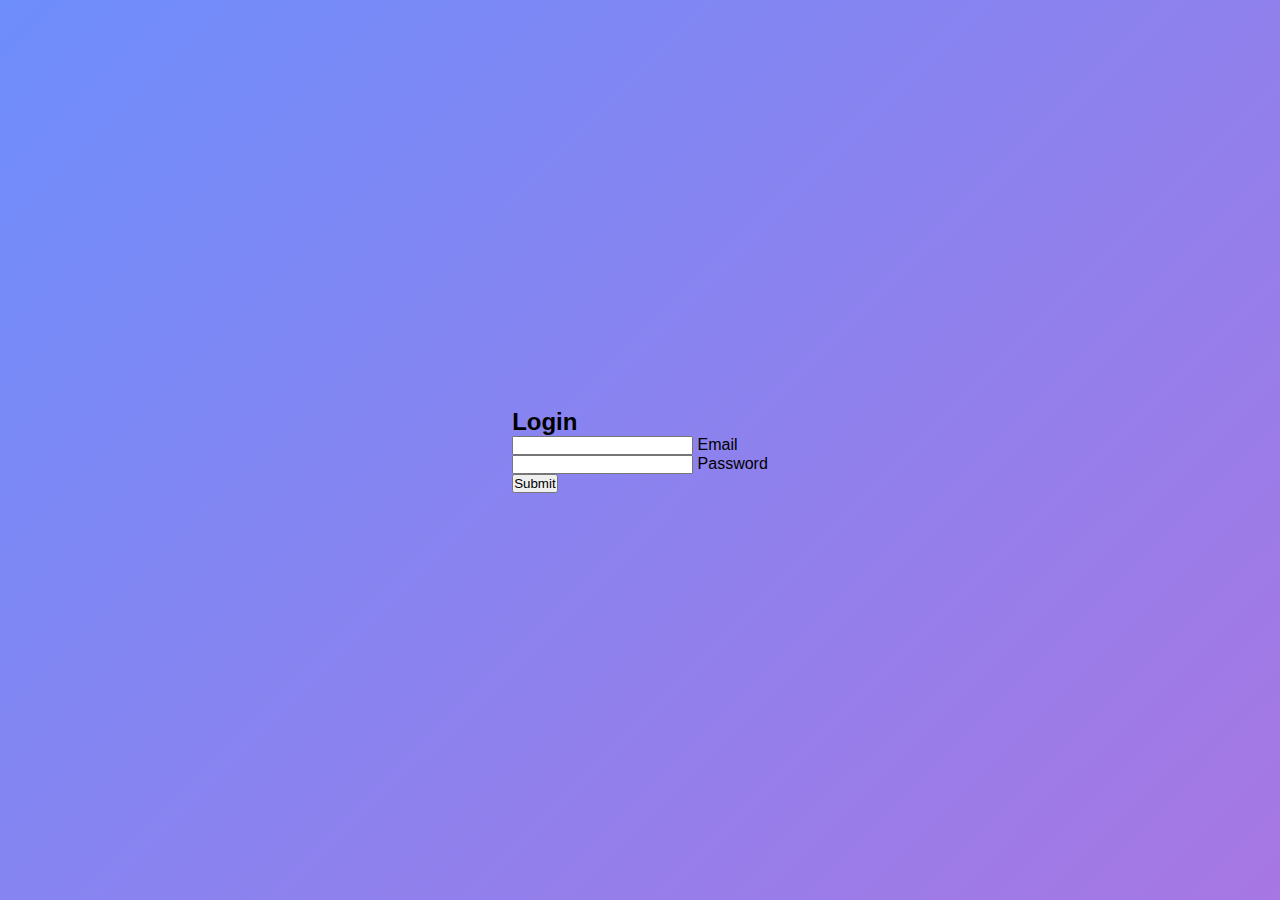
<file: Animated Login/index.html>
<!DOCTYPE html>
<html lang="en">
<head>
    <meta charset="UTF-8">
    <meta name="viewport" content="width=device-width, initial-scale=1.0">
    <title>Login Page</title>
    <link rel="stylesheet" href="style.css">
</head>
<body>
    <div class="login-form">
        <h2>Login</h2>
        <div class="input-container">
            <input type="email" placeholder=" " required>
            <label>Email</label>
        </div>
        <div class="input-container">
            <input type="password" placeholder=" " required>
            <label>Password</label>
        </div>
        <button class="login-btn" onclick="location.href='gallery.html'">Submit</button>
    </div>
</body>
</html>
</file>
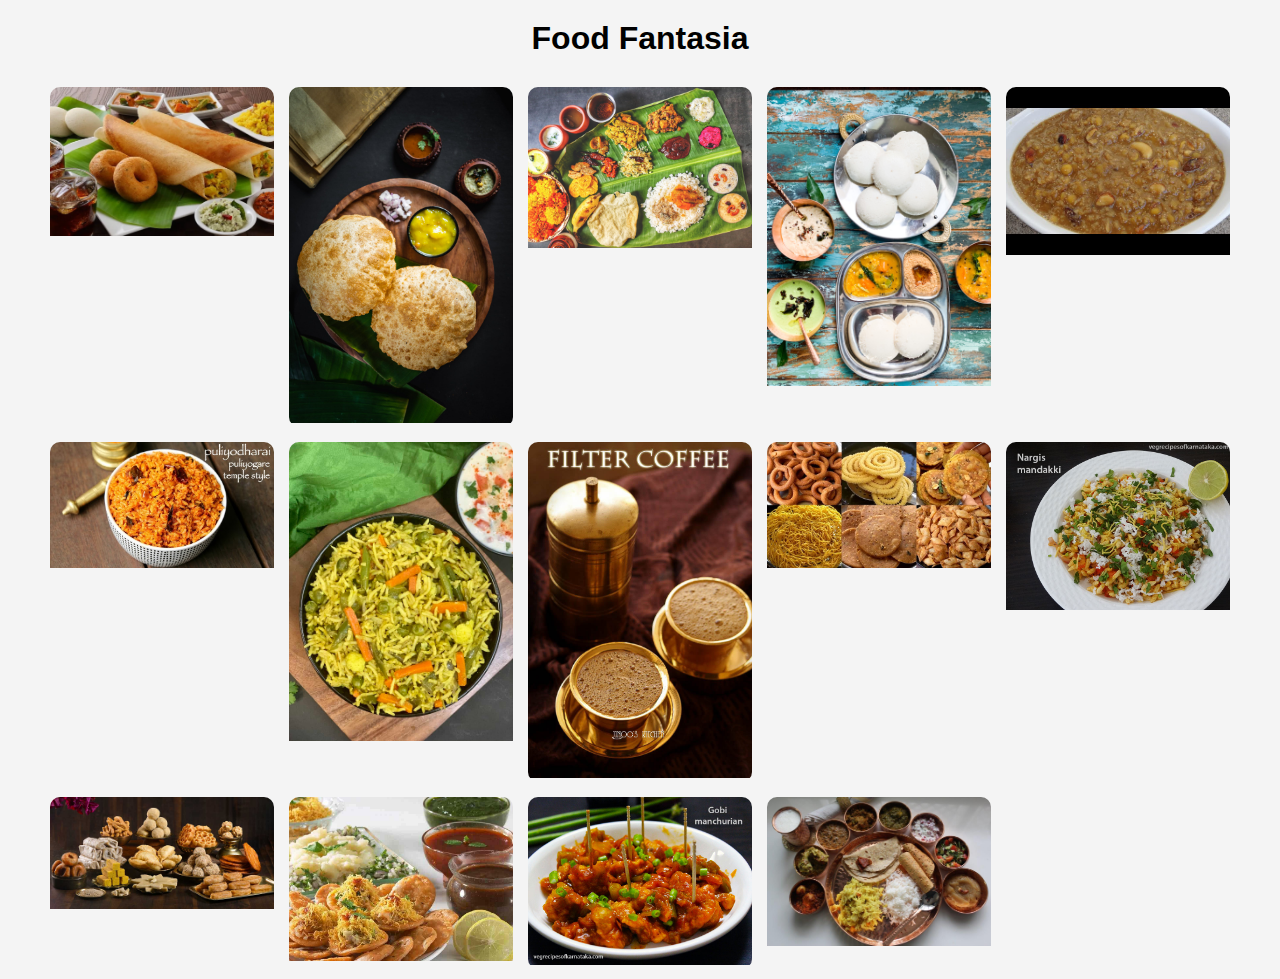
<file: Click Genius/index.html>
<!DOCTYPE html>
<html lang="en">
<head>
    <meta charset="UTF-8">
    <meta name="viewport" content="width=device-width, initial-scale=1.0">
    <title>Responsive Photo Gallery</title>
    <link rel="stylesheet" href="style.css">
</head>
<body>

    <h1>Food Fantasia</h1>
    <div class="gallery">
        <div class="gallery-item">
            <img src="images/img 1.jpg" alt="Gallery Image 1" onclick="openImage(0)">
        </div>
        <div class="gallery-item">
            <img src="images/img 2.jpg" alt="Gallery Image 2" onclick="openImage(1)">
        </div>
        <div class="gallery-item">
            <img src="images/img 3.jpg" alt="Gallery Image 3" onclick="openImage(2)">
        </div>
        <div class="gallery-item">
            <img src="images/img 4.jpg" alt="Gallery Image 4" onclick="openImage(3)">
        </div>
        <div class="gallery-item">
            <img src="images/img 5.jpg" alt="Gallery Image 5" onclick="openImage(4)">
        </div>
        <div class="gallery-item">
            <img src="images/img 6.jpg" alt="Gallery Image 6" onclick="openImage(5)">
        </div>
        <div class="gallery-item">
            <img src="images/img 7.jpg" alt="Gallery Image 7" onclick="openImage(6)">
        </div>
        <div class="gallery-item">
            <img src="images/img 8.jpg" alt="Gallery Image 8" onclick="openImage(7)">
        </div>
        <div class="gallery-item">
            <img src="images/img 9.jpg" alt="Gallery Image 9" onclick="openImage(8)">
        </div>
        <div class="gallery-item">
            <img src="images/img 10.jpg" alt="Gallery Image 10" onclick="openImage(9)">
        </div>
        <div class="gallery-item">
            <img src="images/img 11.jpg" alt="Gallery Image 11" onclick="openImage(10)">
        </div>
        <div class="gallery-item">
            <img src="images/img 12.jpg" alt="Gallery Image 12" onclick="openImage(11)">
        </div>
        <div class="gallery-item">
            <img src="images/img 13.jpg" alt="Gallery Image 13" onclick="openImage(12)">
        </div>
        <div class="gallery-item">
            <img src="images/img 14.jpg" alt="Gallery Image 14" onclick="openImage(13)">
        </div>
    </div>

    <!-- Full screen image viewer -->
    <div id="imageModal" class="modal">
        <span class="close" onclick="closeImage()">&times;</span>
        <img class="modal-content" id="enlargedImage">
        <button class="prev" onclick="changeImage(-1)">&#10094;</button>
        <button class="next" onclick="changeImage(1)">&#10095;</button>
    </div>

    <script src="script.js"></script>
</body>
</html>
</file>
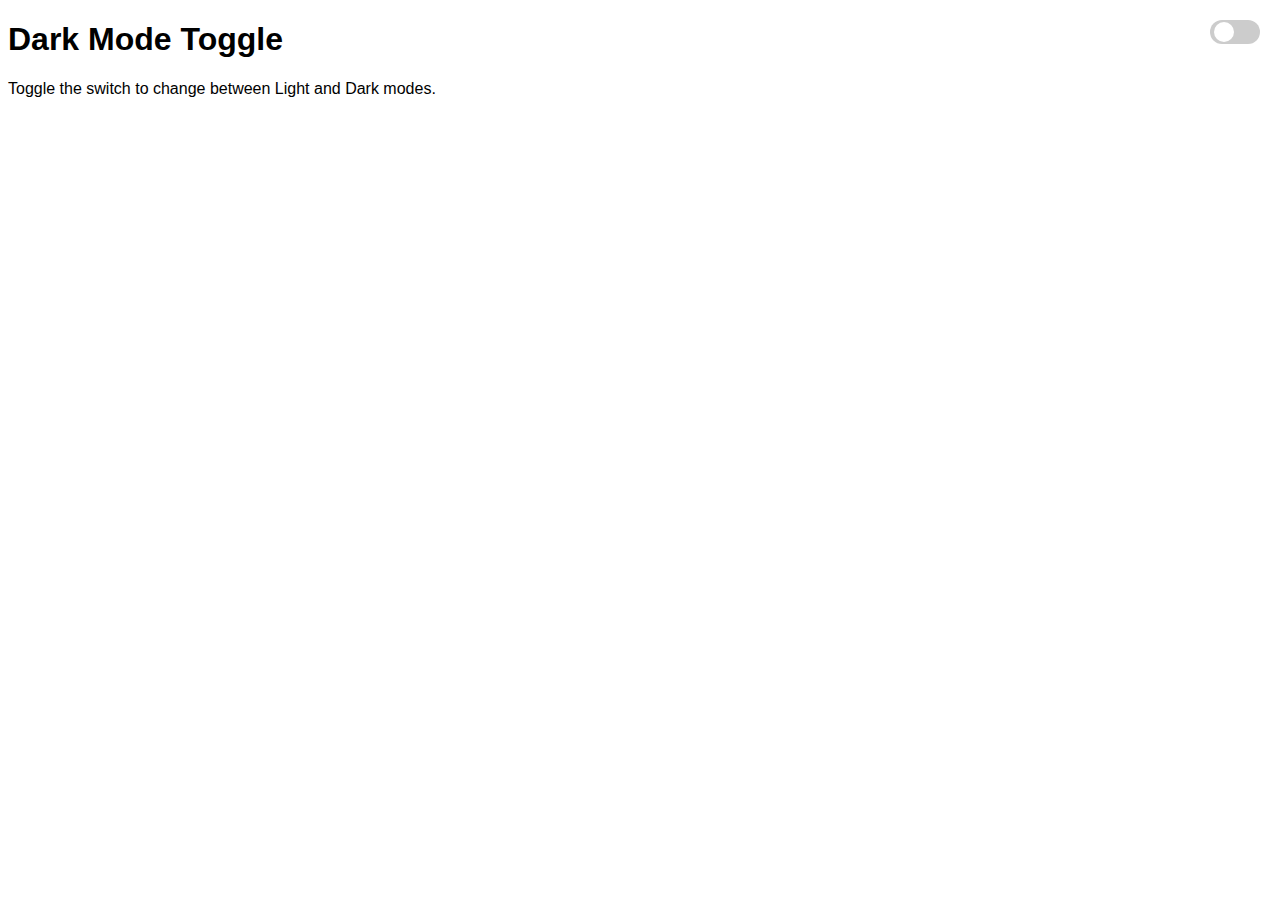
<file: Dark Mode/index.html>
<!DOCTYPE html>
<html lang="en">
<head>
    <meta charset="UTF-8">
    <meta name="viewport" content="width=device-width, initial-scale=1.0">
    <title>Dark Mode Toggle</title>
    <link rel="stylesheet" href="style.css">
</head>
<body>
    <header>
        <h1>Dark Mode Toggle</h1>
        <label class="switch">
            <input type="checkbox" id="darkModeToggle">
            <span class="slider round"></span>
        </label>
    </header>
    <main>
        <p>Toggle the switch to change between Light and Dark modes.</p>
    </main>
    <script src="script.js"></script>
</body>
</html>
</file>
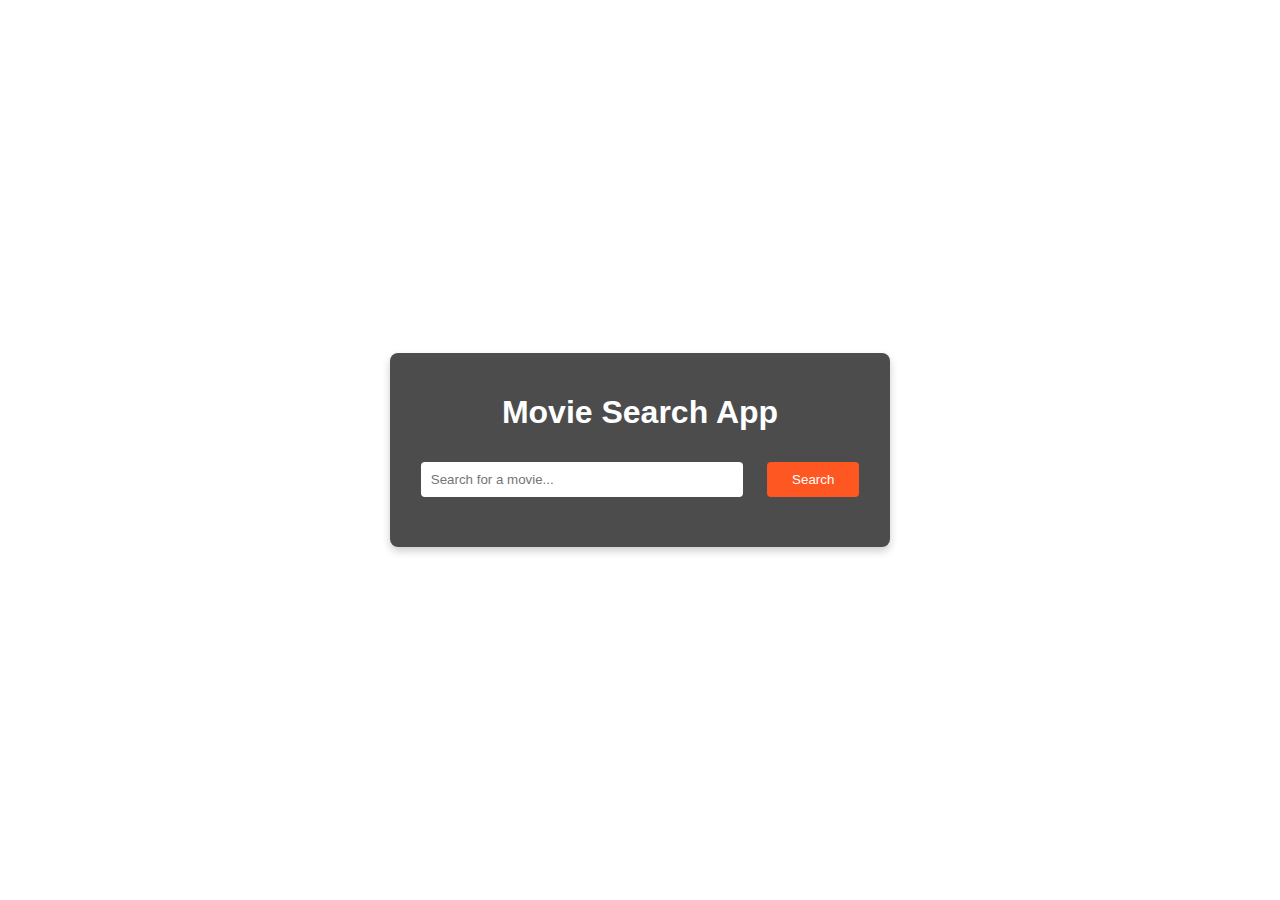
<file: Movie app/index.html>
<!DOCTYPE html>
<html lang="en">
<head>
  <meta charset="UTF-8">
  <meta name="viewport" content="width=device-width, initial-scale=1.0">
  <title>Movie Search App</title>
  <link rel="stylesheet" href="style.css">
</head>
<body>
  <div class="app-container">
    <h1>Movie Search App</h1>
    <input type="text" id="movie-input" placeholder="Search for a movie..." />
    <button onclick="searchMovie()">Search</button>
    <div id="movie-details"></div>
  </div>
  <script src="script.js"></script>
</body>
</html>
</file>
<file: Click Genius/style.css>
/* General styles */
* {
    box-sizing: border-box;
    margin: 0;
    padding: 0;
}

body {
    font-family: Arial, sans-serif;
    background-color: #f4f4f4;
    display: flex;
    justify-content: center;
    align-items: center;
    flex-direction: column;
    min-height: 100vh;
}

h1 {
    margin: 20px 0;
    text-align: center;
}

/* Gallery styles */
.gallery {
    display: grid;
    grid-template-columns: repeat(auto-fill, minmax(200px, 1fr)); /* Responsive layout */
    gap: 15px;
    max-width: 1200px;
    padding: 10px;
}

.gallery-item {
    position: relative;
    overflow: hidden;
    border-radius: 10px;
}

.gallery-item img {
    width: 100%;
    height: auto;
    object-fit: cover;
    transition: transform 0.3s ease;
}

.gallery-item:hover img {
    transform: scale(1.05);
}

/* Fullscreen Modal */
.modal {
    display: none;
    position: fixed;
    z-index: 9999;
    padding-top: 50px; 
    left: 0;
    top: 0;
    width: 100%;
    height: 100%;
    background-color: rgba(0, 0, 0, 0.8);
    justify-content: center;
    align-items: center;
}

.modal-content {
    max-width: 90vw; /* Ensure the image takes 90% of the viewport width */
    max-height: 90vh; /* Ensure the image takes 90% of the viewport height */
    margin: auto;
    display: block;
    border-radius: 10px;
}

.close {
    position: absolute;
    top: 15px; 
    right: 15px;
    color: white;
    font-size: 30px; 
    font-weight: bold;
    cursor: pointer;
    z-index: 10000;
}

/* Navigation buttons for next/previous */
.prev, .next {
    position: absolute;
    top: 50%;
    width: auto;
    padding: 16px;
    color: white;
    font-size: 18px;
    font-weight: bold;
    background-color: rgba(0, 0, 0, 0.5);
    border: none;
    cursor: pointer;
    transition: 0.3s;
    border-radius: 5px;
    transform: translateY(-50%);
}

.prev {
    left: 10px;
}

.next {
    right: 10px;
}

.prev:hover, .next:hover {
    background-color: rgba(0, 0, 0, 0.8);
}

/* Responsive Design */
@media screen and (max-width: 768px) {
    .gallery {
        grid-template-columns: repeat(auto-fill, minmax(150px, 1fr));
    }
}

@media screen and (max-width: 480px) {
    .gallery {
        grid-template-columns: repeat(auto-fill, minmax(100px, 1fr));
    }

    .modal-content {
        max-width: 95vw; 
        max-height: 95vh; 
    }

    .close {
        font-size: 24px; 
        top: 10px;
        right: 10px;
    }

    .prev, .next {
        font-size: 16px;
        padding: 12px;
    }
}
</file>
<file: Dark Mode/style.css>
/* Light Mode Styles */
body {
    font-family: Arial, sans-serif;
    background-color: #ffffff;
    color: #000000;
    transition: background-color 0.3s, color 0.3s;
}

/* Dark Mode Styles */
body.dark-mode {
    background-color: #121212;
    color: #ffffff;
}

/* Toggle Switch Styling */
.switch {
    position: absolute;
    top: 20px;
    right: 20px;
    display: inline-block;
    width: 50px;
    height: 24px;
}

.switch input {
    display: none;
}

.slider {
    position: absolute;
    cursor: pointer;
    top: 0;
    left: 0;
    right: 0;
    bottom: 0;
    background-color: #ccc;
    transition: 0.4s;
    border-radius: 24px;
}

.slider:before {
    position: absolute;
    content: "";
    height: 20px;
    width: 20px;
    left: 4px;
    bottom: 2px;
    background-color: white;
    transition: 0.4s;
    border-radius: 50%;
}

input:checked + .slider {
    background-color: #2196F3;
}

input:checked + .slider:before {
    transform: translateX(26px);
}
</file>
<file: Movie app/style.css>
* {
    box-sizing: border-box;
  }
  body {
    font-family: Arial, sans-serif;
    background-image: url('https://example.com/path-to-your-image.jpg'); /* Replace with your image URL */
    background-size: cover;
    background-position: center;
    background-attachment: fixed;
    display: flex;
    align-items: center;
    justify-content: center;
    min-height: 100vh;
    margin: 0;
    color: #fff;
  }
  
  .app-container {
    text-align: center;
    width: 80%;
    max-width: 500px;
    background-color: rgba(0, 0, 0, 0.7); /* Semi-transparent background */
    padding: 20px;
    border-radius: 8px;
    box-shadow: 0 4px 8px rgba(0, 0, 0, 0.2);
  }
  
  input, button {
    padding: 10px;
    margin: 10px;
    border: none;
    border-radius: 4px;
  }
  
  input {
    width: 70%;
  }
  
  button {
    width: 20%;
    background-color: #ff5722;
    color: white;
    cursor: pointer;
  }
  
  button:hover {
    background-color: #e64a19;
  }
  
  #movie-details {
    margin-top: 20px;
  }
  
  .movie-poster {
    max-width: 100%;
    border-radius: 8px;
    margin-top: 10px;
  }
</file>
<file: Animated Login/style.css>
/* Reset some basic styles */
* {
    margin: 0;
    padding: 0;
    box-sizing: border-box;
    font-family: Arial, sans-serif;
}

body {
    display: flex;
    align-items: center;
    justify-content: center;
    flex-direction: column;
    height: 100vh;
    background: linear-gradient(135deg, #6e8efb, #a777e3);
}

.image-gallery {
    display: grid; /* Use grid layout */
    grid-template-columns: repeat(auto-fill, minmax(150px, 1fr)); /* Responsive grid with min size */
    gap: 10px; /* Space between images */
    max-width: 90%; /* Maximum width for the gallery */
    margin: 20px auto; /* Center the gallery */
}

.image-gallery img {
    width: 100%; /* Make images responsive */
    height: 150px; /* Fixed height to maintain layout */
    object-fit: cover; /* Cover the box without cropping */
    border-radius: 8px; /* Rounded corners */
    cursor: pointer; /* Pointer cursor on hover */
    transition: transform 0.2s; /* Smooth scaling on hover */
}

.image-gallery img:hover {
    transform: scale(1.05); /* Scale effect on hover */
}

/* Lightbox Styles */
.lightbox {
    display: none;
    position: fixed;
    top: 0;
    left: 0;
    right: 0;
    bottom: 0;
    background: rgba(0, 0, 0, 0.8);
    align-items: center;
    justify-content: center;
    z-index: 1000;
    overflow: hidden;
}

.lightbox-content {
    display: flex;
    align-items: center;
    justify-content: center;
    flex-direction: column;
}

.lightbox-image {
    max-width: 90%;
    max-height: 80%;
    border-radius: 8px; /* Rounded corners */
    animation: fadeIn 0.5s ease;
}

.lightbox-info {
    margin-top: 20px;
    color: white;
    text-align: center;
    animation: slideIn 0.5s ease;
}

.close, .prev, .next {
    position: absolute;
    top: 20px;
    color: white;
    font-size: 30px;
    cursor: pointer;
    background: none;
    border: none;
}

.close {
    right: 20px;
}

.prev {
    left: 20px;
}

.next {
    right: 60px;
}

/* Animation for information box */
@keyframes slideIn {
    from {
        transform: translateY(-20px);
        opacity: 0;
    }
    to {
        transform: translateY(0);
        opacity: 1;
    }
}

/* Fade-in animation */
@keyframes fadeIn {
    from {
        opacity: 0;
        transform: translateY(20px);
    }
    to {
        opacity: 1;
        transform: translateY(0);
    }
}
</file>
